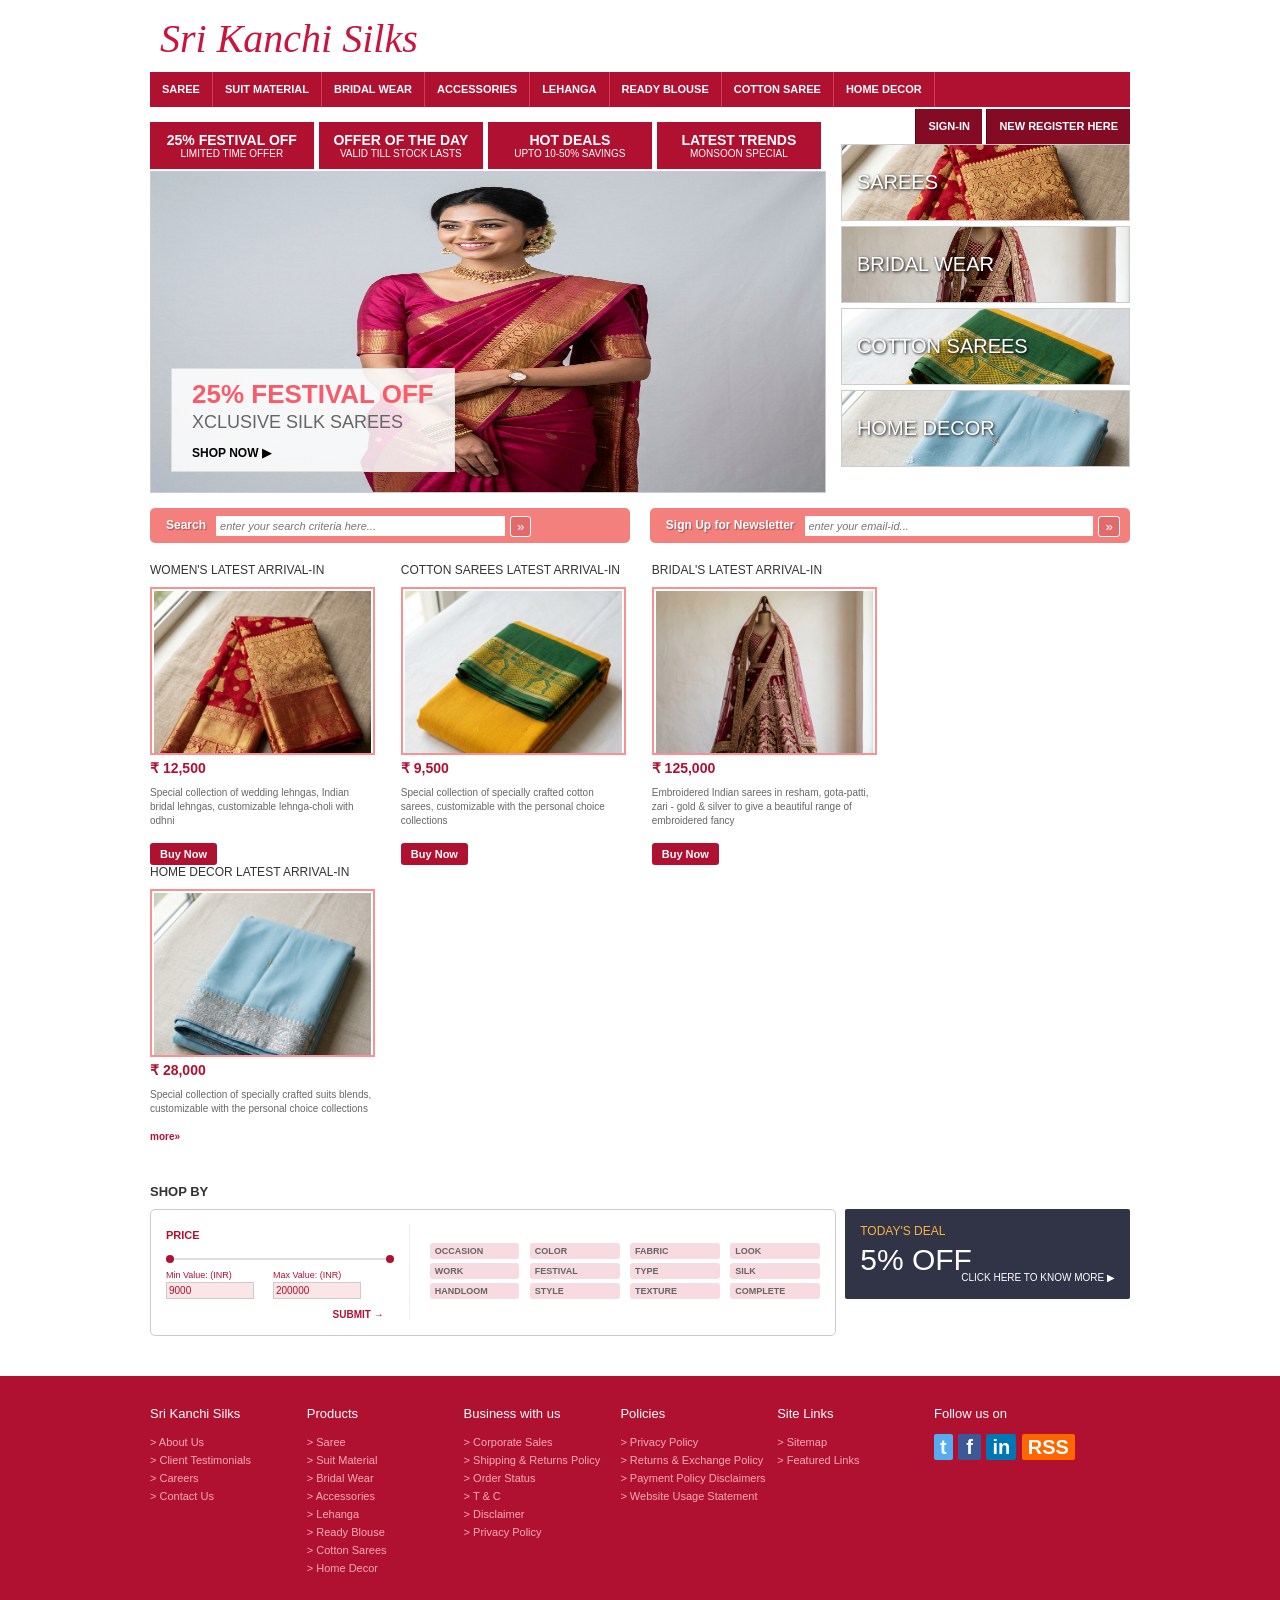
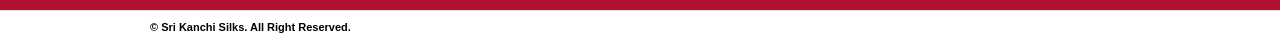
<file: index.html>
<!DOCTYPE html>
<html>
<head>
    <title>Sri Kanchi Silks</title>
    <link rel="stylesheet" type="text/css" href="style.css">
</head>
<body>
    <div id="wrapper">
        <div id="header">
            <h1 class="logo"><img> <!-- placeholder for avatar -->Sri Kanchi Silks</h1>
        </div>
        
        <div id="nav">
            <ul>
                <li><a href="index.html">SAREE</a></li>
                <li><a href="#">SUIT MATERIAL</a></li>
                <li><a href="#">BRIDAL WEAR</a></li>
                <li><a href="#">ACCESSORIES</a></li>
                <li><a href="#">LEHANGA</a></li>
                <li><a href="#">READY BLOUSE</a></li>
                <li><a href="#">COTTON SAREE</a></li>
                <li><a href="#">HOME DECOR</a></li>
            </ul>
            <div class="nav-right">
                <a href="#">SIGN-IN</a>
                <a href="#">NEW REGISTER HERE</a>
            </div>
        </div>

        <div class="top-content">
            <div class="left-col">
                <div class="promo-bar">
                    <div class="promo-box">
                        <strong>25% FESTIVAL OFF</strong><br><span>LIMITED TIME OFFER</span>
                    </div>
                    <div class="promo-box">
                        <strong>OFFER OF THE DAY</strong><br><span>VALID TILL STOCK LASTS</span>
                    </div>
                    <div class="promo-box">
                        <strong>HOT DEALS</strong><br><span>UPTO 10-50% SAVINGS</span>
                    </div>
                    <div class="promo-box">
                        <strong>LATEST TRENDS</strong><br><span>MONSOON SPECIAL</span>
                    </div>
                    <div class="clear"></div>
                </div>
                <div class="main-banner">
                    <img src="images/banner.png" alt="Main Banner">
                    <div class="banner-text">
                        <h2>25% FESTIVAL OFF</h2>
                        <h3>XCLUSIVE SILK SAREES</h3>
                        <a href="contact.html" class="shop-now">SHOP NOW &#9654;</a>
                    </div>
                </div>
            </div>
            
            <div class="right-col">
                <div class="side-promo bg-saree">SAREES</div>
                <div class="side-promo bg-bridal mt">BRIDAL WEAR</div>
                <div class="side-promo bg-cotton mt">COTTON SAREES</div>
                <div class="side-promo bg-decor mt">HOME DECOR</div>
            </div>
            <div class="clear"></div>
        </div>

        <div class="action-bars">
            <div class="search-bar">
                <span class="label">Search</span>
                <input type="text" placeholder="enter your search criteria here...">
                <button>&raquo;</button>
            </div>
            <div class="newsletter-bar">
                <span class="label">Sign Up for Newsletter</span>
                <input type="text" placeholder="enter your email-id...">
                <button>&raquo;</button>
            </div>
            <div class="clear"></div>
        </div>

        <div class="arrivals">
            <div class="arrival-item">
                <h5>WOMEN'S LATEST ARRIVAL-IN</h5>
                <div class="img-box"><img src="images/silk.png" alt="silk border saree"></div>
                <div style="font-weight: bold; color: #b01131; font-size: 14px; margin-top: 5px;">₹ 12,500</div>
                <p>Special collection of wedding lehngas, Indian bridal lehngas, customizable lehnga-choli with odhni</p>
                <a href="product.html" class="buy-now-btn">Buy Now</a>
            </div>
            <div class="arrival-item">
                <h5>COTTON SAREES LATEST ARRIVAL-IN</h5>
                <div class="img-box"><img src="images/cotton.png" alt="cotton saree"></div>
                <div style="font-weight: bold; color: #b01131; font-size: 14px; margin-top: 5px;">₹ 9,500</div>
                <p>Special collection of specially crafted cotton sarees, customizable with the personal choice collections</p>
                <a href="product.html" class="buy-now-btn">Buy Now</a>
            </div>
            <div class="arrival-item">
                <h5>BRIDAL'S LATEST ARRIVAL-IN</h5>
                <div class="img-box"><img src="images/bridal.png" alt="bridal lehenga"></div>
                <div style="font-weight: bold; color: #b01131; font-size: 14px; margin-top: 5px;">₹ 125,000</div>
                <p>Embroidered Indian sarees in resham, gota-patti, zari - gold & silver to give a beautiful range of embroidered fancy</p>
                <a href="product.html" class="buy-now-btn">Buy Now</a>
            </div>
            <div class="arrival-item">
                <h5>HOME DECOR LATEST ARRIVAL-IN</h5>
                <div class="img-box"><img src="images/designer.png" alt="home decor bedding"></div>
                <div style="font-weight: bold; color: #b01131; font-size: 14px; margin-top: 5px;">₹ 28,000</div>
                <p>Special collection of specially crafted suits blends, customizable with the personal choice collections</p>
                <a href="#" class="more">more&raquo;</a>
            </div>
            <div class="clear"></div>
        </div>

        <div class="shop-by-section">
            <div class="shop-by">
                <h4>SHOP BY</h4>
                <div class="shop-widget">
                    <div class="price-filter">
                        <b>PRICE</b>
                        <div class="track"></div>
                        <div class="inputs">
                            <span>Min Value: (INR)<br><input type="text" value="9000"></span>
                            <span>Max Value: (INR)<br><input type="text" value="200000"></span>
                            <div class="clear"></div>
                            <a href="#" class="submit-btn">SUBMIT &rarr;</a>
                        </div>
                    </div>
                    <div class="pills-grid">
                        <div class="col">
                            <span>OCCASION</span>
                            <span>WORK</span>
                            <span>HANDLOOM</span>
                        </div>
                        <div class="col">
                            <span>COLOR</span>
                            <span>FESTIVAL</span>
                            <span>STYLE</span>
                        </div>
                        <div class="col">
                            <span>FABRIC</span>
                            <span>TYPE</span>
                            <span>TEXTURE</span>
                        </div>
                        <div class="col">
                            <span>LOOK</span>
                            <span>SILK</span>
                            <span>COMPLETE</span>
                        </div>
                    </div>
                </div>
            </div>
            
            <div class="todays-deal">
                <h4>TODAY'S DEAL</h4>
                <h2>5% OFF</h2>
                <a href="#">CLICK HERE TO KNOW MORE &#9654;</a>
            </div>
            <div class="clear"></div>
        </div>
    </div>

    <div id="footer-wrap">
        <div class="footer-inner">
            <div class="footer-col">
                <strong>Sri Kanchi Silks</strong>
                <a href="#">&gt; About Us</a>
                <a href="#">&gt; Client Testimonials</a>
                <a href="#">&gt; Careers</a>
                <a href="contact.html">&gt; Contact Us</a>
            </div>
            <div class="footer-col">
                <strong>Products</strong>
                <a href="#">&gt; Saree</a>
                <a href="#">&gt; Suit Material</a>
                <a href="#">&gt; Bridal Wear</a>
                <a href="#">&gt; Accessories</a>
                <a href="#">&gt; Lehanga</a>
                <a href="#">&gt; Ready Blouse</a>
                <a href="#">&gt; Cotton Sarees</a>
                <a href="#">&gt; Home Decor</a>
            </div>
            <div class="footer-col">
                <strong>Business with us</strong>
                <a href="#">&gt; Corporate Sales</a>
                <a href="#">&gt; Shipping & Returns Policy</a>
                <a href="#">&gt; Order Status</a>
                <a href="#">&gt; T & C</a>
                <a href="#">&gt; Disclaimer</a>
                <a href="#">&gt; Privacy Policy</a>
            </div>
            <div class="footer-col">
                <strong>Policies</strong>
                <a href="#">&gt; Privacy Policy</a>
                <a href="#">&gt; Returns & Exchange Policy</a>
                <a href="#">&gt; Payment Policy Disclaimers</a>
                <a href="#">&gt; Website Usage Statement</a>
            </div>
            <div class="footer-col">
                <strong>Site Links</strong>
                <a href="#">&gt; Sitemap</a>
                <a href="#">&gt; Featured Links</a>
            </div>
            <div class="footer-col" style="width: 20%;">
                <strong>Follow us on</strong>
                <div style="font-size: 20px;">
                    <span style="background:#55acee; color:#fff; padding:2px 6px; border-radius:2px; font-weight:bold;">t</span>
                    <span style="background:#3b5998; color:#fff; padding:2px 8px; border-radius:2px; font-weight:bold;">f</span>
                    <span style="background:#0077b5; color:#fff; padding:2px 6px; border-radius:2px; font-weight:bold;">in</span>
                    <span style="background:#ff6600; color:#fff; padding:2px 6px; border-radius:2px; font-weight:bold;">RSS</span>
                </div>
            </div>
            <div class="clear"></div>
        </div>
    </div>
    <div class="copyright">
        <div class="inner-copy">&copy; Sri Kanchi Silks. All Right Reserved.</div>
    </div>
</body>
</html>
</file>
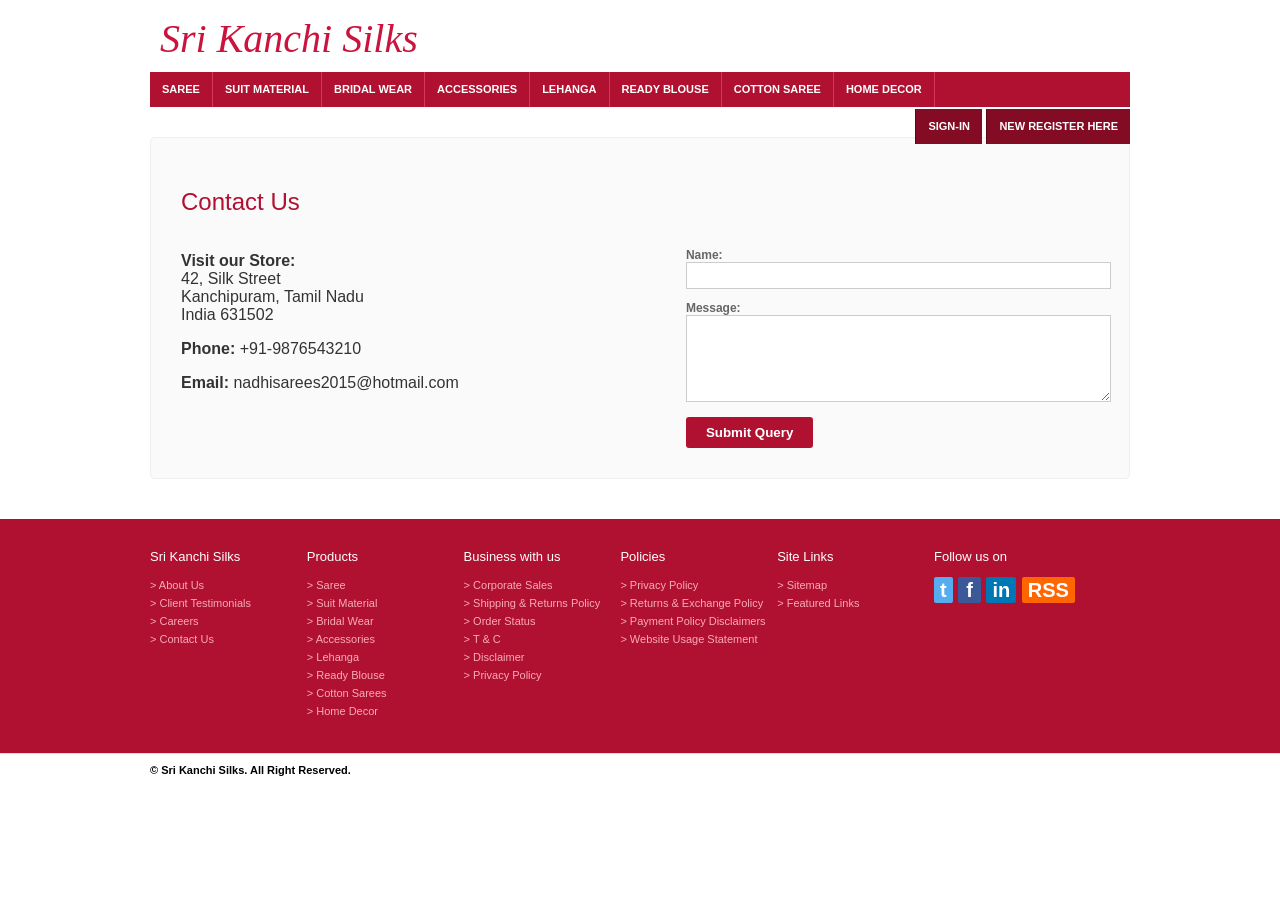
<file: contact.html>
<!DOCTYPE html>
<html>
<head>
    <title>Contact Us - Sri Kanchi Silks</title>
    <link rel="stylesheet" type="text/css" href="style.css">
</head>
<body>
    <div id="wrapper">
        <div id="header">
            <h1 class="logo"><img> Sri Kanchi Silks</h1>
        </div>
        
        <div id="nav">
            <ul>
                <li><a href="index.html">SAREE</a></li>
                <li><a href="#">SUIT MATERIAL</a></li>
                <li><a href="#">BRIDAL WEAR</a></li>
                <li><a href="#">ACCESSORIES</a></li>
                <li><a href="#">LEHANGA</a></li>
                <li><a href="#">READY BLOUSE</a></li>
                <li><a href="#">COTTON SAREE</a></li>
                <li><a href="#">HOME DECOR</a></li>
            </ul>
            <div class="nav-right">
                <a href="#">SIGN-IN</a>
                <a href="#">NEW REGISTER HERE</a>
            </div>
        </div>

        <div style="padding: 30px; border: 1px solid #eee; margin-top: 30px; background: #fafafa; border-radius: 5px;">
            <h2 style="color: #b01131; font-weight: normal;">Contact Us</h2>
            <div style="float:left; width: 50%;">
                <p><b>Visit our Store:</b><br>
                42, Silk Street<br>
                Kanchipuram, Tamil Nadu<br>
                India 631502</p>
                <p><b>Phone:</b> +91-9876543210</p>
                <p><b>Email:</b> nadhisarees2015@hotmail.com</p>
            </div>

            <div style="float:right; width: 45%;">
                <form action="#">
                    <p style="font-size: 12px; color: #666; font-weight: bold;">Name:<br>
                    <input type="text" name="name" style="width: 100%; padding: 5px; border: 1px solid #ccc;"></p>
                    <p style="font-size: 12px; color: #666; font-weight: bold;">Message:<br>
                    <textarea name="msg" rows="5" style="width: 100%; padding: 5px; border: 1px solid #ccc;"></textarea></p>
                    <input type="submit" value="Submit Query" style="background:#b01131; color:#fff; border:none; padding:8px 20px; font-weight: bold; cursor: pointer; border-radius: 3px;">
                </form>
            </div>
            <div class="clear"></div>
        </div>
    </div>

    <div id="footer-wrap">
        <div class="footer-inner">
            <div class="footer-col">
                <strong>Sri Kanchi Silks</strong>
                <a href="#">&gt; About Us</a>
                <a href="#">&gt; Client Testimonials</a>
                <a href="#">&gt; Careers</a>
                <a href="contact.html">&gt; Contact Us</a>
            </div>
            <div class="footer-col">
                <strong>Products</strong>
                <a href="#">&gt; Saree</a>
                <a href="#">&gt; Suit Material</a>
                <a href="#">&gt; Bridal Wear</a>
                <a href="#">&gt; Accessories</a>
                <a href="#">&gt; Lehanga</a>
                <a href="#">&gt; Ready Blouse</a>
                <a href="#">&gt; Cotton Sarees</a>
                <a href="#">&gt; Home Decor</a>
            </div>
            <div class="footer-col">
                <strong>Business with us</strong>
                <a href="#">&gt; Corporate Sales</a>
                <a href="#">&gt; Shipping & Returns Policy</a>
                <a href="#">&gt; Order Status</a>
                <a href="#">&gt; T & C</a>
                <a href="#">&gt; Disclaimer</a>
                <a href="#">&gt; Privacy Policy</a>
            </div>
            <div class="footer-col">
                <strong>Policies</strong>
                <a href="#">&gt; Privacy Policy</a>
                <a href="#">&gt; Returns & Exchange Policy</a>
                <a href="#">&gt; Payment Policy Disclaimers</a>
                <a href="#">&gt; Website Usage Statement</a>
            </div>
            <div class="footer-col">
                <strong>Site Links</strong>
                <a href="#">&gt; Sitemap</a>
                <a href="#">&gt; Featured Links</a>
            </div>
            <div class="footer-col" style="width: 20%;">
                <strong>Follow us on</strong>
                <div style="font-size: 20px;">
                    <span style="background:#55acee; color:#fff; padding:2px 6px; border-radius:2px; font-weight:bold;">t</span>
                    <span style="background:#3b5998; color:#fff; padding:2px 8px; border-radius:2px; font-weight:bold;">f</span>
                    <span style="background:#0077b5; color:#fff; padding:2px 6px; border-radius:2px; font-weight:bold;">in</span>
                    <span style="background:#ff6600; color:#fff; padding:2px 6px; border-radius:2px; font-weight:bold;">RSS</span>
                </div>
            </div>
            <div class="clear"></div>
        </div>
    </div>
    <div class="copyright">
        <div class="inner-copy">&copy; Sri Kanchi Silks. All Right Reserved.</div>
    </div>
</body>
</html>
</file>
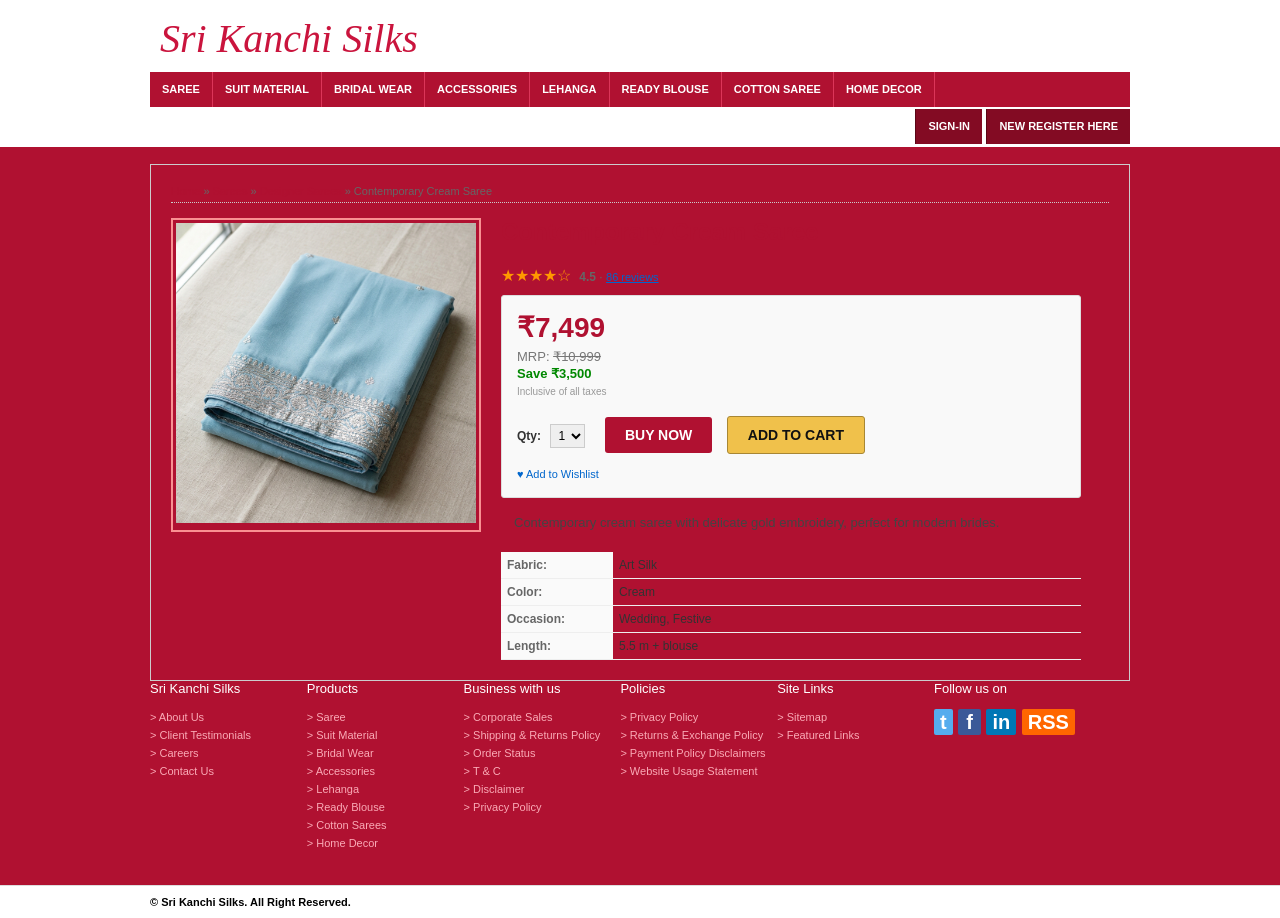
<file: product.html>
<!DOCTYPE html>
<html>
<head>
    <title>Product Details - Sri Kanchi Silks</title>
    <link rel="stylesheet" type="text/css" href="style.css">
</head>
<body>
    <div id="wrapper">
        <div id="header">
            <h1 class="logo"><img> Sri Kanchi Silks</h1>
        </div>
        
        <div id="nav">
            <ul>
                <li><a href="index.html">SAREE</a></li>
                <li><a href="#">SUIT MATERIAL</a></li>
                <li><a href="#">BRIDAL WEAR</a></li>
                <li><a href="#">ACCESSORIES</a></li>
                <li><a href="#">LEHANGA</a></li>
                <li><a href="#">READY BLOUSE</a></li>
                <li><a href="#">COTTON SAREE</a></li>
                <li><a href="#">HOME DECOR</a></li>
            </ul>
            <div class="nav-right">
                <a href="#">SIGN-IN</a>
                <a href="#">NEW REGISTER HERE</a>
            </div>
        </div>

        <div class="product-page-content">
            <div class="breadcrumbs">
                <a href="index.html">Home</a> &raquo; <a href="#">Sarees</a> &raquo; <a href="#">Designer Sarees</a> &raquo; Contemporary Cream Saree
            </div>
            
            <div class="product-image">
                <img src="images/designer.png" alt="Contemporary Cream Saree">
            </div>
            
            <div class="product-info">
                <h2>Contemporary Cream Saree</h2>
                
                <div class="reviews">
                    <span class="stars">&#9733;&#9733;&#9733;&#9733;&#9734;</span> <strong>4.5</strong> &middot; <a href="#reviews">86 reviews</a>
                </div>
                
                <div class="price-box">
                    <div class="current-price">₹7,499</div>
                    <div class="old-price">MRP: <span style="text-decoration: line-through;">₹10,999</span></div>
                    <div class="savings">Save ₹3,500</div>
                    <div class="tax-note">Inclusive of all taxes</div>
                    
                    <div class="buy-actions">
                        <label>Qty:</label>
                        <select>
                            <option>1</option>
                            <option>2</option>
                            <option>3</option>
                        </select>
                        <a href="contact.html" class="buy-now-btn" style="padding: 10px 20px; font-size: 14px;">BUY NOW</a>
                        <a href="#" class="add-to-cart-btn" style="padding: 10px 20px; font-size: 14px; margin-left: 10px;">ADD TO CART</a>
                    </div>
                    <div class="wishlist-link">
                        <a href="#">&hearts; Add to Wishlist</a>
                    </div>
                </div>

                <div class="description">
                    <p>Contemporary cream saree with delicate gold embroidery, perfect for modern brides.</p>
                </div>

                <div class="specs-list">
                    <table>
                        <tr><th>Fabric:</th><td>Art Silk</td></tr>
                        <tr><th>Color:</th><td>Cream</td></tr>
                        <tr><th>Occasion:</th><td>Wedding, Festive</td></tr>
                        <tr><th>Length:</th><td>5.5 m + blouse</td></tr>
                    </table>
                </div>

            </div>
            <div class="clear"></div>
        </div>
    </div>

    <div id="footer-wrap">
        <div class="footer-inner">
            <div class="footer-col">
                <strong>Sri Kanchi Silks</strong>
                <a href="#">&gt; About Us</a>
                <a href="#">&gt; Client Testimonials</a>
                <a href="#">&gt; Careers</a>
                <a href="contact.html">&gt; Contact Us</a>
            </div>
            <div class="footer-col">
                <strong>Products</strong>
                <a href="#">&gt; Saree</a>
                <a href="#">&gt; Suit Material</a>
                <a href="#">&gt; Bridal Wear</a>
                <a href="#">&gt; Accessories</a>
                <a href="#">&gt; Lehanga</a>
                <a href="#">&gt; Ready Blouse</a>
                <a href="#">&gt; Cotton Sarees</a>
                <a href="#">&gt; Home Decor</a>
            </div>
            <div class="footer-col">
                <strong>Business with us</strong>
                <a href="#">&gt; Corporate Sales</a>
                <a href="#">&gt; Shipping & Returns Policy</a>
                <a href="#">&gt; Order Status</a>
                <a href="#">&gt; T & C</a>
                <a href="#">&gt; Disclaimer</a>
                <a href="#">&gt; Privacy Policy</a>
            </div>
            <div class="footer-col">
                <strong>Policies</strong>
                <a href="#">&gt; Privacy Policy</a>
                <a href="#">&gt; Returns & Exchange Policy</a>
                <a href="#">&gt; Payment Policy Disclaimers</a>
                <a href="#">&gt; Website Usage Statement</a>
            </div>
            <div class="footer-col">
                <strong>Site Links</strong>
                <a href="#">&gt; Sitemap</a>
                <a href="#">&gt; Featured Links</a>
            </div>
            <div class="footer-col" style="width: 20%;">
                <strong>Follow us on</strong>
                <div style="font-size: 20px;">
                    <span style="background:#55acee; color:#fff; padding:2px 6px; border-radius:2px; font-weight:bold;">t</span>
                    <span style="background:#3b5998; color:#fff; padding:2px 8px; border-radius:2px; font-weight:bold;">f</span>
                    <span style="background:#0077b5; color:#fff; padding:2px 6px; border-radius:2px; font-weight:bold;">in</span>
                    <span style="background:#ff6600; color:#fff; padding:2px 6px; border-radius:2px; font-weight:bold;">RSS</span>
                </div>
            </div>
            <div class="clear"></div>
        </div>
    </div>
    <div class="copyright">
        <div class="inner-copy">&copy; Sri Kanchi Silks. All Right Reserved.</div>
    </div>
</body>
</html>
</file>
<file: style.css>
body { margin: 0; padding: 0; font-family: Arial, Helvetica, sans-serif; color: #333; background-color: #fff; }
.clear { clear: both; }
#wrapper, .footer-inner, .inner-copy { width: 980px; margin: 0 auto; }

#header { padding: 15px 0 10px; display: table; }
.logo { font-family: "Georgia", "Times New Roman", serif; font-style: italic; color: #ca143d; font-size: 40px; margin: 0; font-weight: normal; }

#nav { background-color: #b01131; height: 35px; line-height: 35px; }
#nav ul { margin: 0; padding: 0; list-style: none; float: left; }
#nav li { float: left; border-right: 1px solid #db3659; }
#nav li a { color: #fff; text-decoration: none; font-size: 11px; padding: 0 12px; display: block; font-weight: bold; font-family: Arial, sans-serif; }
#nav li a:hover { background-color: #d11e42; }
.nav-right { float: right; }
.nav-right a { color: #fff; text-decoration: none; font-size: 11px; padding: 0 12px; display: inline-block; background-color: #830b23; border-left: 1px solid #5a0616; font-weight: bold; }

.top-content { margin-top: 15px; }
.left-col { float: left; width: 69%; }
.right-col { float: right; width: 29.5%; }

.promo-bar { margin-bottom: 2px; }
.promo-box { float: left; width: 24.2%; margin-right: 0.8%; background-color: #b01131; color: #fff; padding: 10px 0; text-align: center; font-size: 10px; }
.promo-box:last-child { margin-right: 0; background-color: #cb1236; }
.promo-box strong { font-size: 14px; text-transform: uppercase; }

.main-banner { background-color: #fcebeb; position: relative; height: 320px; overflow: hidden; border: 1px solid #ccc; }
.main-banner img { width: 100%; height: 320px; }
.banner-text { position: absolute; bottom: 20px; left: 20px; background: rgba(255,255,255,0.85); padding: 10px 20px; border: 1px solid #ddd; }
.banner-text h2 { color: #f85b6a; margin: 0; font-size: 26px; }
.banner-text h3 { color: #666; margin: 2px 0 10px; font-size: 18px; font-weight: normal; }
.shop-now { font-weight: bold; color: #000; text-decoration: none; font-size: 12px; }

.side-promo { height: 75px; border: 1px solid #ccc; font-size: 20px; color: #fff; text-shadow: 1px 1px 3px #000; line-height: 75px; padding-left: 15px; background-size: cover; background-position: center 20%; background-color: #ebd2d2; }
.bg-saree { background-image: url('images/silk.png'); }
.bg-bridal { background-image: url('images/bridal.png'); }
.bg-cotton { background-image: url('images/cotton.png'); }
.bg-decor { background-image: url('images/designer.png'); }
.mt { margin-top: 5px; }

.action-bars { margin-top: 15px; }
.search-bar, .newsletter-bar { background-color: #f4807d; padding: 6px; height: 35px; box-sizing: border-box; }
.search-bar { float: left; width: 49%; border-radius: 5px; }
.newsletter-bar { float: right; width: 49%; border-radius: 5px; }
.action-bars .label { color: #fff; font-weight: bold; margin: 0 10px; float: left; line-height: 23px; font-size: 12px; text-shadow: 1px 1px 1px #a34e4e; }
.action-bars input { border: none; padding: 4px; font-size: 11px; color: #b13b4c; float: left; width: 60%; font-style: italic; margin-top: 2px; }
.action-bars button { background: #e36a6a; border: 1px solid #fff; color: #fff; margin-left: 5px; float: left; height: 21px; margin-top: 2px; cursor: pointer; border-radius: 3px; }

.arrivals { margin-top: 20px; }
.arrival-item { float: left; width: 23%; margin-right: 2.6%; }
.arrival-item:last-child { margin-right: 0; }
.arrival-item h5 { font-size: 12px; margin: 0 0 10px; font-weight: normal; color: #333; text-transform: uppercase; }
.img-box { border: 2px solid #f99092; height: 160px; overflow: hidden; padding: 2px; }
.img-box img { width: 100%; height: auto; }
.arrival-item p { font-size: 10px; color: #666; line-height: 1.4; margin: 10px 0; }
.arrival-item .more { color: #b01131; font-size: 10px; text-decoration: none; font-weight: bold; }

.shop-by-section { margin-top: 40px; margin-bottom: 20px; }
.shop-by { float: left; width: 70%; }
.shop-by h4 { font-size: 13px; margin: 0 0 10px; font-weight: bold; }
.shop-widget { border: 1px solid #ccc; border-radius: 5px; padding: 15px; display: flex; align-items: center; }
.price-filter { width: 35%; border-right: 1px solid #eee; padding-right: 15px; }
.price-filter b { font-size: 11px; color: #b01131; }
.price-filter .track { height: 2px; background: #ddd; margin: 15px 0 10px; position: relative; }
.price-filter .track::before { content:''; position:absolute; left:0; width:8px; height:8px; background:#b01131; border-radius:50%; top:-3px; }
.price-filter .track::after { content:''; position:absolute; right:0; width:8px; height:8px; background:#b01131; border-radius:50%; top:-3px; }
.inputs span { font-size: 9px; color: #b01131; display: inline-block; width: 45%; }
.inputs input { width: 80%; background: #fbe5e6; border: 1px solid #ccc; font-size: 10px; padding: 2px; margin-top: 2px; color: #b01131; }
.submit-btn { display: inline-block; font-size: 10px; color: #b01131; font-weight: bold; text-decoration: none; margin-top: 10px; float: right; padding-right: 10px; }

.pills-grid { width: 60%; padding-left: 20px; display: flex; justify-content: space-between; }
.pills-grid .col { width: 23%; }
.pills-grid span { display: block; background-color: #f7dbe0; color: #666; padding: 3px 5px; font-size: 9px; margin-bottom: 4px; border-radius: 3px; font-weight: bold; }

.todays-deal { float: right; width: 26%; background-color: #313346; color: #fff; padding: 15px; height: 60px; margin-top: 25px; border-radius: 2px; }
.todays-deal h4 { text-transform: uppercase; color: #f7b447; margin: 0; font-size: 12px; font-weight: normal; }
.todays-deal h2 { margin: 5px 0; font-size: 30px; font-weight: normal; }
.todays-deal a { color: #fff; font-size: 10px; text-decoration: none; text-transform: uppercase; float: right; margin-top: -10px;}

#footer-wrap { background-color: #b01131; padding: 30px 0; color: #fff; margin-top: 40px; }
.footer-col { float: left; width: 16%; font-size: 11px; }
.footer-col strong { display: block; font-size: 13px; margin-bottom: 15px; font-weight: normal; }
.footer-col a { display: block; color: #faaab6; text-decoration: none; margin-bottom: 6px; }
.footer-col a:hover { color: #fff; }
.breadcrumbs { font-size: 11px; color: #666; margin-bottom: 15px; width: 100%; border-bottom: 1px dotted #ccc; padding-bottom: 5px; }
.breadcrumbs a { color: #b01131; text-decoration: none; }
.reviews { font-size: 12px; margin-bottom: 10px; color: #666; }
.stars { color: #ff9900; font-size: 16px; margin-right: 5px; }
.reviews a { font-size: 11px; color: #0066cc; text-decoration: underline; }
.price-box { border: 1px solid #ddd; background-color: #f9f9f9; padding: 15px; margin-bottom: 15px; border-radius: 3px; }
.current-price { font-size: 28px; color: #b01131; font-weight: bold; margin-bottom: 5px; }
.old-price { font-size: 13px; color: #777; margin-bottom: 2px; }
.savings { font-size: 13px; color: #008800; font-weight: bold; margin-bottom: 5px; }
.tax-note { font-size: 10px; color: #999; margin-bottom: 15px; }
.buy-actions { margin-bottom: 10px; }
.buy-actions label { font-size: 12px; font-weight: bold; margin-right: 5px; }
.buy-actions select { padding: 3px; font-size: 12px; border: 1px solid #ccc; margin-right: 15px; }
.add-to-cart-btn { display: inline-block; background-color: #f0c14b; color: #111; padding: 5px 10px; text-decoration: none; font-weight: bold; font-size: 11px; border-radius: 3px; border: 1px solid #a88734; }
.add-to-cart-btn:hover { background-color: #ddb146; }
.wishlist-link a { font-size: 11px; color: #0066cc; text-decoration: none; }
.wishlist-link a:hover { text-decoration: underline; color: #b01131; }
.description p { font-size: 13px; line-height: 1.5; color: #444; border-left: 3px solid #b01131; padding-left: 10px; }
.specs-list { margin-top: 20px; }
.specs-list table { width: 100%; border-collapse: collapse; font-size: 12px; }
.specs-list th { text-align: left; padding: 6px; border-bottom: 1px solid #eee; width: 100px; color: #666; font-weight: bold; background: #fafafa; }
.specs-list td { padding: 6px; border-bottom: 1px solid #eee; color: #333; }

.copyright { background-color: #fff; border-top: 1px solid #ddd; padding: 10px 0; font-size: 11px; color: #000; font-weight: bold; text-align: left; }

.buy-now-btn { display: inline-block; background-color: #b01131; color: #fff; padding: 5px 10px; text-decoration: none; font-weight: bold; font-size: 11px; border-radius: 3px; margin-top: 5px; }
.buy-now-btn:hover { background-color: #d11e42; }
.product-page-content { padding: 20px; border: 1px solid #ccc; margin-top: 20px; float: left; width: 938px; }
.product-image { width: 300px; border: 2px solid #f99092; padding: 3px; float: left; margin-right: 20px; }
.product-image img { width: 100%; height: auto; }
.product-info { float: left; width: 580px; }
.product-info h2 { color: #b01131; margin-top: 0; }
.product-info .price { font-size: 24px; color: #333; font-weight: bold; margin-bottom: 20px; }
.product-info p { font-size: 13px; line-height: 1.5; color: #444; }
</file>
